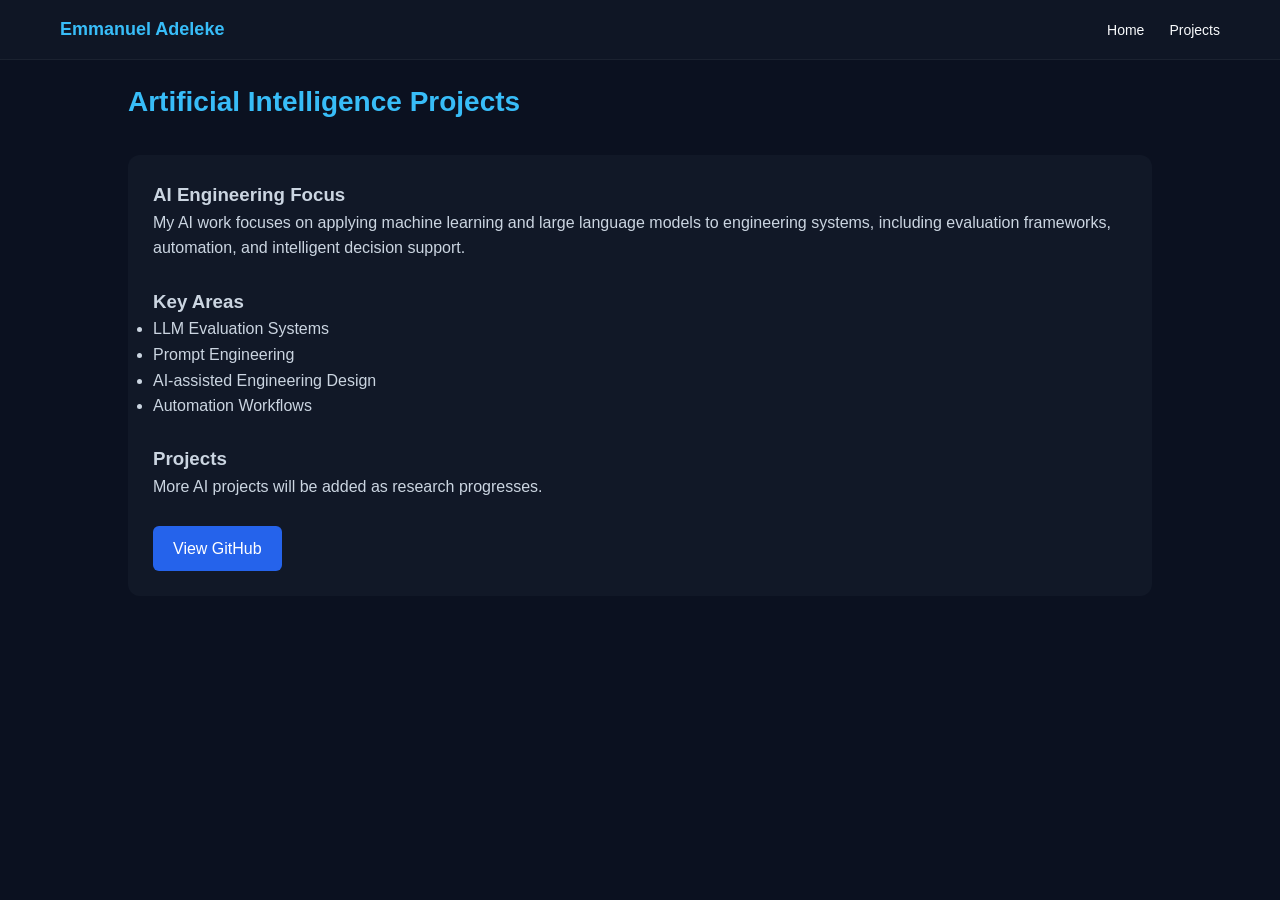
<file: pages/ai.html>
<!DOCTYPE html>
<html lang="en">

<head>
    <meta charset="UTF-8">
    <title>AI Projects | Emmanuel Adeleke</title>
    <link rel="stylesheet" href="../style.css">
</head>

<body>

<nav>
    <div class="logo">Emmanuel Adeleke</div>
    <ul>
        <li><a href="../index.html">Home</a></li>
        <li><a href="../index.html#projects">Projects</a></li>
    </ul>
</nav>

<section>

    <div class="section-title">Artificial Intelligence Projects</div>

    <div class="about-card">

        <h3>AI Engineering Focus</h3>

        <p>
            My AI work focuses on applying machine learning and large language models
            to engineering systems, including evaluation frameworks, automation,
            and intelligent decision support.
        </p>

        <br>

        <h3>Key Areas</h3>

        <ul>
            <li>LLM Evaluation Systems</li>
            <li>Prompt Engineering</li>
            <li>AI-assisted Engineering Design</li>
            <li>Automation Workflows</li>
        </ul>

        <br>

        <h3>Projects</h3>

        <p>More AI projects will be added as research progresses.</p>

        <br>

        <a class="btn" href="https://github.com/">View GitHub</a>

    </div>

</section>

</body>

</html>
</file>
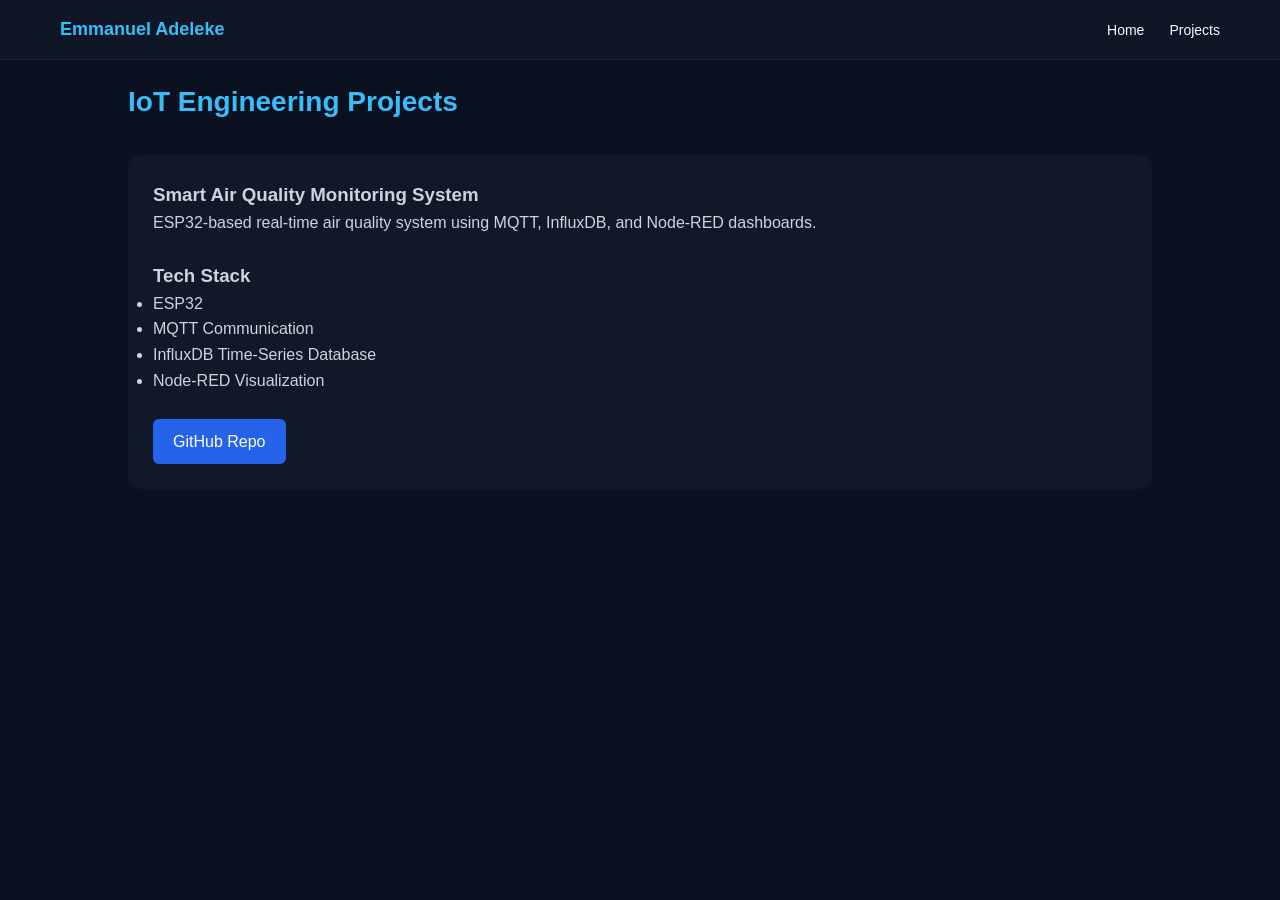
<file: pages/IoT.html>
<!DOCTYPE html>
<html lang="en">

<head>
    <meta charset="UTF-8">
    <title>IoT Projects | Emmanuel Adeleke</title>
    <link rel="stylesheet" href="../style.css">
</head>

<body>

<nav>
    <div class="logo">Emmanuel Adeleke</div>
    <ul>
        <li><a href="../index.html">Home</a></li>
        <li><a href="../index.html#projects">Projects</a></li>
    </ul>
</nav>

<section>

    <div class="section-title">IoT Engineering Projects</div>

    <div class="about-card">

        <h3>Smart Air Quality Monitoring System</h3>

        <p>
            ESP32-based real-time air quality system using MQTT,
            InfluxDB, and Node-RED dashboards.
        </p>

        <br>

        <h3>Tech Stack</h3>

        <ul>
            <li>ESP32</li>
            <li>MQTT Communication</li>
            <li>InfluxDB Time-Series Database</li>
            <li>Node-RED Visualization</li>
        </ul>

        <br>

        <a class="btn" href="https://github.com/">GitHub Repo</a>

    </div>

</section>

</body>

</html>
</file>
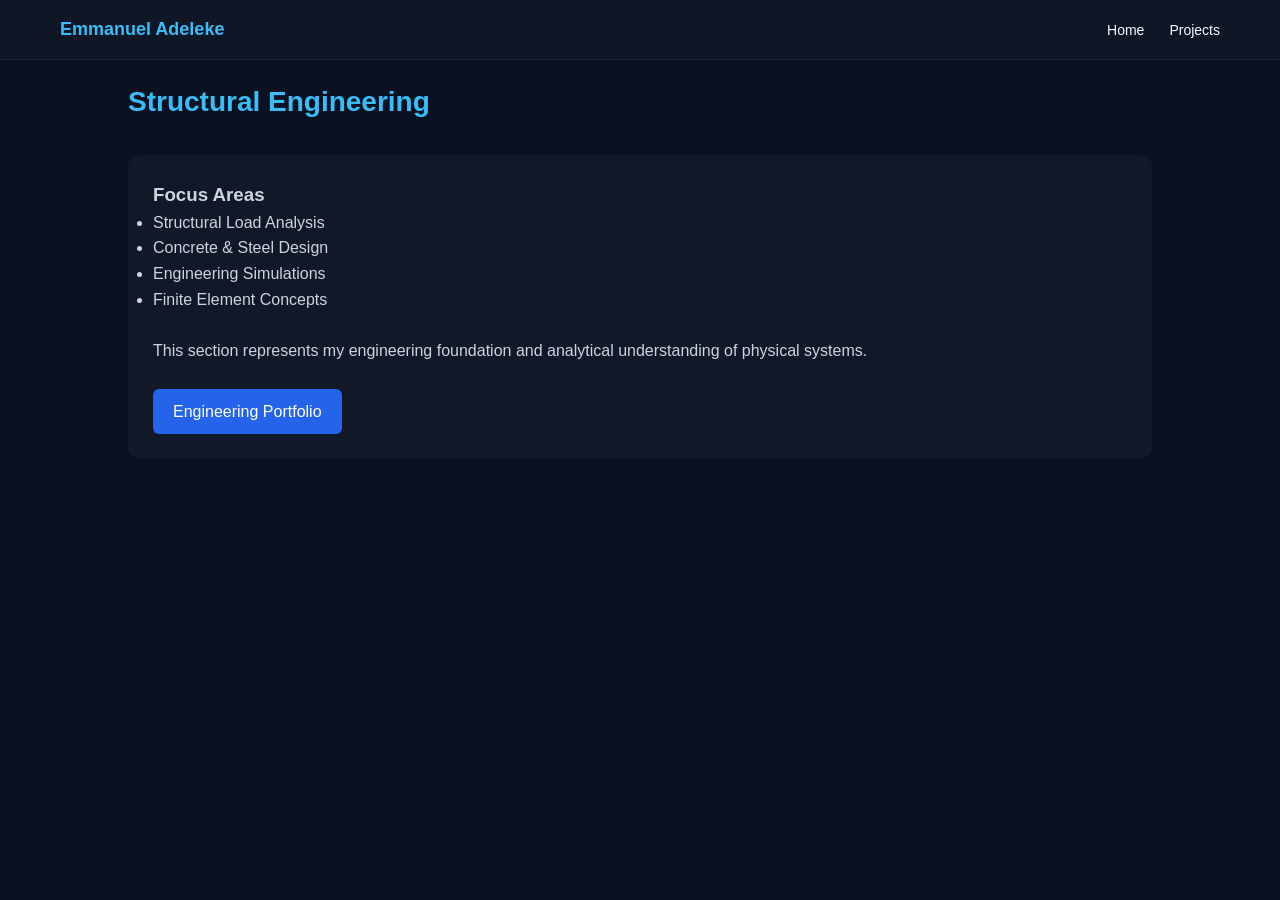
<file: pages/structural.html>
<!DOCTYPE html>
<html lang="en">

<head>
    <meta charset="UTF-8">
    <title>Structural Engineering | Emmanuel Adeleke</title>
    <link rel="stylesheet" href="../style.css">
</head>

<body>

<nav>
    <div class="logo">Emmanuel Adeleke</div>
    <ul>
        <li><a href="../index.html">Home</a></li>
        <li><a href="../index.html#projects">Projects</a></li>
    </ul>
</nav>

<section>

    <div class="section-title">Structural Engineering</div>

    <div class="about-card">

        <h3>Focus Areas</h3>

        <ul>
            <li>Structural Load Analysis</li>
            <li>Concrete & Steel Design</li>
            <li>Engineering Simulations</li>
            <li>Finite Element Concepts</li>
        </ul>

        <br>

        <p>
            This section represents my engineering foundation and analytical
            understanding of physical systems.
        </p>

        <br>

        <a class="btn" href="https://github.com/">Engineering Portfolio</a>

    </div>

</section>

</body>

</html>
</file>
<file: style.css>
/* =========================
   GLOBAL RESET
========================= */

* {
    margin: 0;
    padding: 0;
    box-sizing: border-box;
    font-family: 'Poppins', sans-serif;
}

html {
    scroll-behavior: smooth;
}

body {
    background: #0b1120;
    color: #f8fafc;
    line-height: 1.6;
}

/* =========================
   NAVBAR
========================= */

nav {
    position: fixed;
    top: 0;
    width: 100%;
    background: rgba(17, 24, 39, 0.8);
    backdrop-filter: blur(10px);
    display: flex;
    justify-content: space-between;
    align-items: center;
    padding: 15px 60px;
    z-index: 1000;
    border-bottom: 1px solid rgba(255,255,255,0.05);
}

nav .logo {
    font-weight: 600;
    font-size: 18px;
    color: #38bdf8;
}

nav ul {
    list-style: none;
    display: flex;
    gap: 25px;
}

nav ul li a {
    text-decoration: none;
    color: #f8fafc;
    font-size: 14px;
    transition: 0.3s;
}

nav ul li a:hover {
    color: #38bdf8;
}

/* =========================
   HERO SECTION
========================= */

.hero {
    display: flex;
    justify-content: space-between;
    align-items: center;
    padding: 140px 10%;
    min-height: 100vh;
    background: radial-gradient(circle at top, #111827, #0b1120);
}

.hero-text {
    max-width: 600px;
}

.hero-text h3 {
    color: #94a3b8;
    font-weight: 400;
}

.hero-text h1 {
    font-size: 48px;
    margin: 10px 0;
}

.hero-text h2 {
    color: #38bdf8;
    font-size: 24px;
    height: 30px;
}

.hero-text p {
    margin-top: 15px;
    color: #cbd5e1;
}

.hero-image img {
    width: 320px;
    border-radius: 20px;
    box-shadow: 0 10px 40px rgba(0,0,0,0.5);
}

/* =========================
   BUTTONS
========================= */

.buttons {
    margin-top: 25px;
}

.btn {
    display: inline-block;
    padding: 10px 20px;
    background: #2563eb;
    color: white;
    text-decoration: none;
    border-radius: 6px;
    margin-right: 10px;
    transition: 0.3s;
}

.btn:hover {
    background: #1d4ed8;
}

.btn-outline {
    background: transparent;
    border: 1px solid #38bdf8;
    color: #38bdf8;
}

.btn-outline:hover {
    background: #38bdf8;
    color: #0b1120;
}

/* =========================
   SECTIONS
========================= */

section {
    padding: 80px 10%;
}

.section-title {
    font-size: 28px;
    margin-bottom: 30px;
    color: #38bdf8;
    font-weight: 600;
}

/* =========================
   ABOUT
========================= */

.about-card {
    background: #111827;
    padding: 25px;
    border-radius: 12px;
    color: #cbd5e1;
}

/* =========================
   PROJECTS
========================= */

.project-grid {
    display: grid;
    grid-template-columns: repeat(auto-fit, minmax(250px, 1fr));
    gap: 20px;
}

.project-card {
    background: #111827;
    border-radius: 12px;
    overflow: hidden;
    transition: 0.3s;
    box-shadow: 0 5px 20px rgba(0,0,0,0.3);
}

.project-card:hover {
    transform: translateY(-8px);
}

.project-card img {
    width: 100%;
    height: 160px;
    object-fit: cover;
}

.project-card h3 {
    padding: 15px;
    color: #f8fafc;
}

.project-card p {
    padding: 0 15px 15px;
    color: #94a3b8;
    font-size: 14px;
}

/* =========================
   SKILLS
========================= */

.skills {
    display: flex;
    flex-wrap: wrap;
    gap: 10px;
}

.skills span {
    background: #111827;
    padding: 8px 14px;
    border-radius: 20px;
    font-size: 13px;
    color: #cbd5e1;
    border: 1px solid rgba(255,255,255,0.05);
}

/* =========================
   CONTACT
========================= */

.contact-card {
    background: #111827;
    padding: 25px;
    border-radius: 12px;
}

.contact-card p {
    margin: 10px 0;
    color: #cbd5e1;
}

.contact-card i {
    color: #38bdf8;
    margin-right: 10px;
}

/* =========================
   FOOTER
========================= */

footer {
    text-align: center;
    padding: 25px;
    background: #111827;
    color: #94a3b8;
    margin-top: 50px;
}

/* =========================
   RESPONSIVE
========================= */

@media (max-width: 900px) {

    .hero {
        flex-direction: column;
        text-align: center;
        gap: 40px;
    }

    nav {
        flex-direction: column;
        gap: 10px;
        padding: 15px;
    }

    .hero-image img {
        width: 250px;
    }
   /* =========================
   FILTER BUTTONS
========================= */

.filter-buttons {
    display: flex;
    justify-content: center;
    flex-wrap: wrap;
    gap: 10px;
    margin-bottom: 30px;
}

.filter-btn {
    background: #111827;
    border: 1px solid rgba(255,255,255,0.08);
    color: #cbd5e1;
    padding: 8px 16px;
    border-radius: 20px;
    cursor: pointer;
    transition: 0.3s;
    font-size: 13px;
}

.filter-btn:hover {
    border-color: #38bdf8;
    color: #38bdf8;
}

.filter-btn.active {
    background: #38bdf8;
    color: #0b1120;
    border-color: #38bdf8;
}

/* hide animation */
.project-card {
    transition: all 0.4s ease;
}

.project-card.hide {
    opacity: 0;
    transform: scale(0.8);
    pointer-events: none;
    position: absolute;
}
   /* =========================
   GLOBAL ANIMATIONS
========================= */

.project-card,
.about-card,
.section-title,
.skills span,
.contact-card {
    opacity: 0;
    transform: translateY(20px);
    transition: all 0.6s ease;
}

.show {
    opacity: 1;
    transform: translateY(0);
}

/* =========================
   CARD ENHANCEMENT (IMPORTANT)
========================= */

.project-card {
    display: block;
    text-decoration: none;
    color: inherit;
    border-radius: 12px;
    overflow: hidden;
    background: #111827;
    box-shadow: 0 8px 25px rgba(0,0,0,0.35);
    transition: all 0.3s ease;
}

.project-card:hover {
    transform: translateY(-10px) scale(1.02);
    box-shadow: 0 15px 40px rgba(56,189,248,0.15);
}

/* Image zoom effect */
.project-card img {
    transition: transform 0.4s ease;
}

.project-card:hover img {
    transform: scale(1.05);
}

/* =========================
   BUTTON GLOW EFFECT
========================= */

.btn {
    position: relative;
    overflow: hidden;
}

.btn::after {
    content: "";
    position: absolute;
    top: 0;
    left: -100%;
    width: 100%;
    height: 100%;
    background: rgba(255,255,255,0.15);
    transition: 0.4s;
}

.btn:hover::after {
    left: 100%;
}

/* =========================
   SECTION SPACING FIX
========================= */

section {
    padding: 100px 10%;
}

/* =========================
   NAV IMPROVEMENT
========================= */

nav {
    transition: 0.3s;
}
}
</file>
